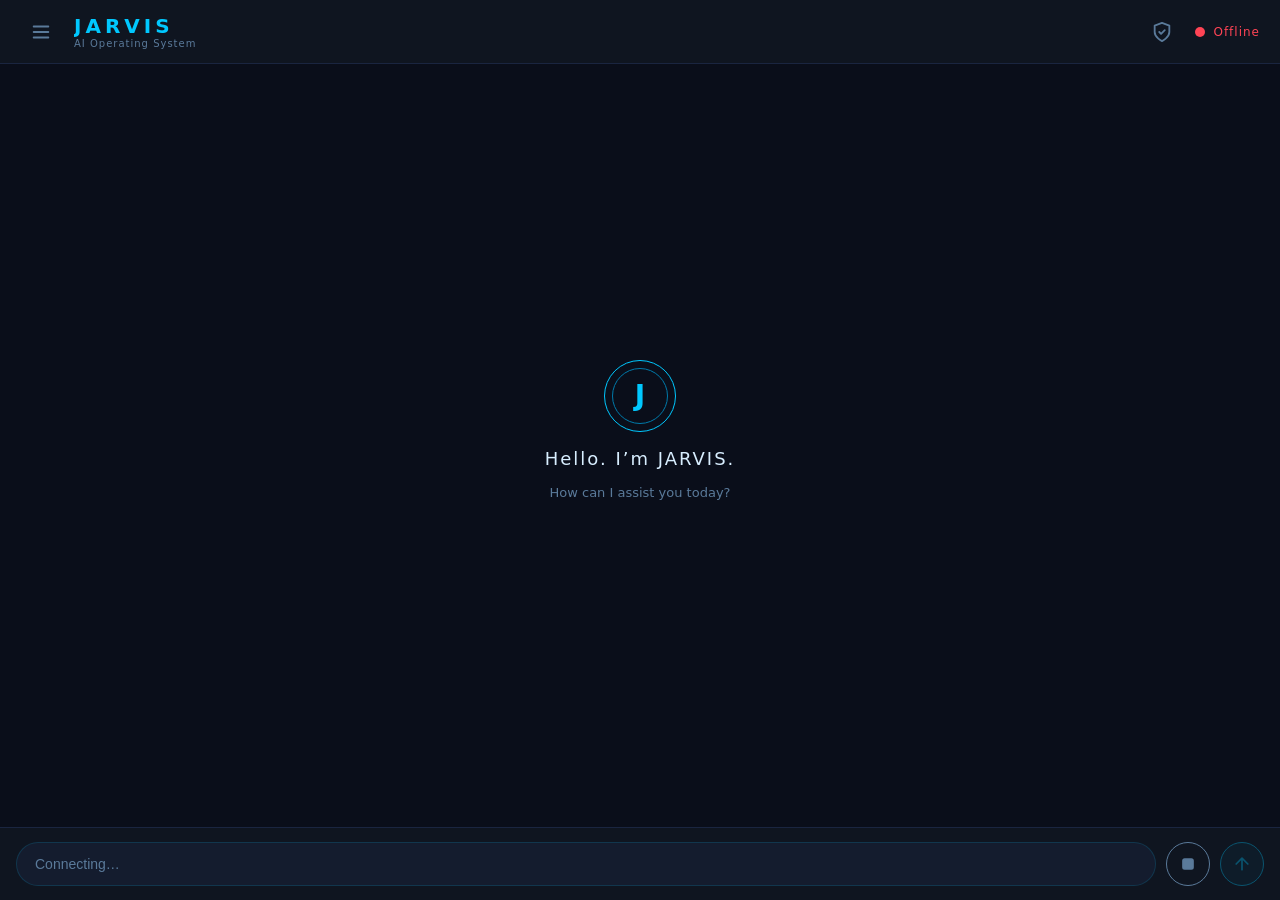
<file: src/index.html>
<!DOCTYPE html>
<html lang="en">
<head>
    <meta charset="UTF-8">
    <meta name="viewport" content="width=device-width, initial-scale=1.0, viewport-fit=cover">
    <meta name="theme-color" content="#0a0e1a">
    <title>JARVIS</title>
    <link rel="stylesheet" href="styles.css">
</head>
<body>
    <!-- One set of line icons, drawn at one size, so no button depends on
         which emoji font the system has. Use: <svg class="icon"><use href="#i-menu"/></svg> -->
    <svg class="icon-sprite" aria-hidden="true">
        <symbol id="i-menu" viewBox="0 0 24 24"><path d="M4 6h16M4 12h16M4 18h16"/></symbol>
        <symbol id="i-activity" viewBox="0 0 24 24"><path d="M22 12h-4l-3 9L9 3l-3 9H2"/></symbol>
        <symbol id="i-shield" viewBox="0 0 24 24"><path d="M12 22s8-4 8-10V5l-8-3-8 3v7c0 6 8 10 8 10z"/><path d="m9 12 2 2 4-4"/></symbol>
        <symbol id="i-settings" viewBox="0 0 24 24"><path d="M12.22 2h-.44a2 2 0 0 0-2 2v.18a2 2 0 0 1-1 1.73l-.43.25a2 2 0 0 1-2 0l-.15-.08a2 2 0 0 0-2.73.73l-.22.38a2 2 0 0 0 .73 2.73l.15.1a2 2 0 0 1 1 1.72v.51a2 2 0 0 1-1 1.74l-.15.09a2 2 0 0 0-.73 2.73l.22.38a2 2 0 0 0 2.73.73l.15-.08a2 2 0 0 1 2 0l.43.25a2 2 0 0 1 1 1.73V20a2 2 0 0 0 2 2h.44a2 2 0 0 0 2-2v-.18a2 2 0 0 1 1-1.73l.43-.25a2 2 0 0 1 2 0l.15.08a2 2 0 0 0 2.73-.73l.22-.39a2 2 0 0 0-.73-2.73l-.15-.08a2 2 0 0 1-1-1.74v-.5a2 2 0 0 1 1-1.74l.15-.09a2 2 0 0 0 .73-2.73l-.22-.38a2 2 0 0 0-2.73-.73l-.15.08a2 2 0 0 1-2 0l-.43-.25a2 2 0 0 1-1-1.73V4a2 2 0 0 0-2-2z"/><circle cx="12" cy="12" r="3"/></symbol>
        <symbol id="i-plus" viewBox="0 0 24 24"><path d="M12 5v14M5 12h14"/></symbol>
        <symbol id="i-x" viewBox="0 0 24 24"><path d="M18 6 6 18M6 6l12 12"/></symbol>
        <symbol id="i-pencil" viewBox="0 0 24 24"><path d="M17 3a2.85 2.85 0 0 1 4 4L7.5 20.5 2 22l1.5-5.5z"/></symbol>
        <symbol id="i-trash" viewBox="0 0 24 24"><path d="M3 6h18M19 6v14a2 2 0 0 1-2 2H7a2 2 0 0 1-2-2V6M8 6V4a2 2 0 0 1 2-2h4a2 2 0 0 1 2 2v2M10 11v6M14 11v6"/></symbol>
        <symbol id="i-arrow-up" viewBox="0 0 24 24"><path d="m5 12 7-7 7 7M12 19V5"/></symbol>
        <symbol id="i-mic" viewBox="0 0 24 24"><path d="M12 2a3 3 0 0 0-3 3v7a3 3 0 0 0 6 0V5a3 3 0 0 0-3-3z"/><path d="M19 10v2a7 7 0 0 1-14 0v-2M12 19v3"/></symbol>
        <symbol id="i-stop" viewBox="0 0 24 24"><rect x="6" y="6" width="12" height="12" rx="2" fill="currentColor"/></symbol>
        <symbol id="i-paperclip" viewBox="0 0 24 24"><path d="m21.44 11.05-9.19 9.19a6 6 0 0 1-8.49-8.49l8.57-8.57A4 4 0 1 1 18 8.84l-8.59 8.57a2 2 0 0 1-2.83-2.83l8.49-8.48"/></symbol>
        <symbol id="i-file" viewBox="0 0 24 24"><path d="M14 2H6a2 2 0 0 0-2 2v16a2 2 0 0 0 2 2h12a2 2 0 0 0 2-2V8z"/><path d="M14 2v6h6M16 13H8M16 17H8M10 9H8"/></symbol>
        <symbol id="i-image" viewBox="0 0 24 24"><rect x="3" y="3" width="18" height="18" rx="2"/><circle cx="9" cy="9" r="2"/><path d="m21 15-3.09-3.09a2 2 0 0 0-2.82 0L6 21"/></symbol>
    </svg>
    <header id="header">
        <button class="icon-btn" id="sessions-btn" title="Sessions" aria-label="Sessions"><svg class="icon"><use href="#i-menu"/></svg></button>
        <div class="header-info">
            <div class="header-title">JARVIS</div>
            <div class="header-subtitle" id="who">AI Operating System</div>
        </div>
        <button class="icon-btn" id="work-btn" title="What JARVIS is doing" aria-label="What JARVIS is doing"><svg class="icon"><use href="#i-activity"/></svg></button>
        <button class="icon-btn" id="permissions-btn" title="Permission Requests" aria-label="Permission requests">
            <svg class="icon"><use href="#i-shield"/></svg>
            <span id="permission-indicator"></span>
            <span id="permission-count"></span>
        </button>
        <button class="icon-btn manage-only" id="settings-btn" title="Settings" aria-label="Settings"><svg class="icon"><use href="#i-settings"/></svg></button>
        <div id="status-indicator">
            <div id="status-dot"></div>
            <span id="status-label">Offline</span>
        </div>
    </header>

    <div id="session-backdrop"></div>
    <aside id="session-sidebar">
        <div id="session-sidebar-header">
            <span>Sessions</span>
            <button class="icon-btn" id="new-session-btn" title="New chat" aria-label="New chat"><svg class="icon"><use href="#i-plus"/></svg></button>
            <button class="panel-close" id="session-close" title="Close" aria-label="Close"><svg class="icon"><use href="#i-x"/></svg></button>
        </div>
        <div id="session-list"></div>
    </aside>

    <div id="permission-backdrop"></div>
    <aside id="permission-panel">
        <div id="permission-panel-header">
            <span id="permission-panel-title">Permission Requests</span>
            <button class="manage-only" id="approve-all-btn" title="Approve all" disabled>Approve All</button>
            <button class="panel-close" id="permission-close" title="Close" aria-label="Close"><svg class="icon"><use href="#i-x"/></svg></button>
        </div>
        <div id="permission-list"></div>
    </aside>

    <div id="work-backdrop"></div>
    <aside id="work-panel">
        <div id="work-panel-header">
            <span>What JARVIS is doing</span>
            <button id="status-btn" title="Check JARVIS's health">Status</button>
            <button id="stop-all-btn" title="Stop, and end the running tasks too">Stop all</button>
            <button class="panel-close" id="work-close" title="Close" aria-label="Close"><svg class="icon"><use href="#i-x"/></svg></button>
        </div>
        <div id="work-list"></div>
        <div id="status-list"></div>
    </aside>

    <div id="settings-backdrop"></div>
    <div id="settings-modal">
        <div id="settings-modal-header">
            <span>Settings</span>
            <button class="icon-btn" id="settings-close-btn" title="Close" aria-label="Close"><svg class="icon"><use href="#i-x"/></svg></button>
        </div>
        <div id="settings-tabs">
            <button class="settings-tab active" id="settings-tab-general-btn" data-tab="general">General</button>
            <button class="settings-tab" id="settings-tab-providers-btn" data-tab="providers">Providers</button>
            <button class="settings-tab desktop-only" id="settings-tab-widgets-btn" data-tab="widgets">Widgets</button>
        </div>
        <div id="settings-error" class="settings-error" role="alert"></div>

        <div id="settings-tab-general" class="settings-tab-panel">
            <div class="settings-section">
                <div class="settings-row settings-row-spread">
                    <label class="settings-label">Voice activation</label>
                    <button id="settings-voice-toggle" class="settings-toggle-btn">Enabled</button>
                </div>
                <div class="settings-hint">Enable or disable wake-word listening entirely.</div>
            </div>

            <!-- JARVIS's own settings, drawn from its list (get_settings) -->
            <div id="settings-catalog"></div>

            <div class="settings-section desktop-only">
                <label class="settings-label">Connection</label>
                <div id="settings-socket-path" class="settings-value settings-value-mono"></div>
            </div>

            <div class="settings-section desktop-only">
                <label class="settings-label">Daemon</label>
                <div class="settings-row settings-row-spread">
                    <label class="settings-checkbox-label" for="settings-quit-on-shutdown">
                        Quit this app when JARVIS shuts down
                    </label>
                    <input type="checkbox" id="settings-quit-on-shutdown">
                </div>
                <button id="settings-shutdown-btn" class="settings-danger-btn">Shut Down JARVIS&hellip;</button>
            </div>
        </div>

        <div id="settings-tab-providers" class="settings-tab-panel">
            <div id="provider-list"></div>
            <button id="settings-add-provider-btn">Add Provider</button>
            <div class="settings-hint">JARVIS tries providers from the top and moves to the next when one fails. A change applies from its next request.</div>

            <div id="provider-form" class="hidden">
                <label class="settings-label" for="provider-form-type">Type</label>
                <select id="provider-form-type">
                    <option value="">Choose a type&hellip;</option>
                    <option value="api">API (cloud, or a local server)</option>
                    <option value="llamacpp">Local model (llama.cpp)</option>
                    <option value="ollama-cloud">Ollama Cloud</option>
                    <option value="lmstudio">LM Studio</option>
                </select>

                <label class="settings-label" for="provider-form-model">Model</label>
                <input id="provider-form-model" placeholder="e.g. nvidia/nemotron-3.5-lightning-30b-a3b">

                <label class="settings-label" for="provider-form-name">Name (optional)</label>
                <input id="provider-form-name" placeholder="auto-generated if blank">

                <label class="settings-label" for="provider-form-url">URL</label>
                <input id="provider-form-url" placeholder="Choose a type first">

                <label class="settings-label" for="provider-form-temperature">Temperature (0.0&ndash;2.0)</label>
                <input id="provider-form-temperature" placeholder="0.7">

                <label class="settings-label" for="provider-form-key">API Key</label>
                <input id="provider-form-key" type="password" autocomplete="off" placeholder="Not needed for a local model">

                <div class="settings-row settings-row-spread">
                    <label class="settings-checkbox-label" for="provider-form-vision">Vision (can look at images)</label>
                    <input type="checkbox" id="provider-form-vision">
                </div>

                <div id="provider-form-error" class="settings-error"></div>

                <div class="settings-row">
                    <button id="provider-form-cancel-btn">Cancel</button>
                    <button id="provider-form-save-btn" class="settings-primary-btn">Save</button>
                </div>
            </div>
        </div>

        <div id="settings-tab-widgets" class="settings-tab-panel">
            <div id="widget-list"></div>
            <div class="settings-hint">Widgets are small always-on-top windows independent of this one. Bundled widgets ship with JARVIS; installed ones live under the app's data directory.</div>
        </div>
    </div>

    <div id="shutdown-backdrop"></div>
    <div id="shutdown-modal">
        <div id="shutdown-modal-header">
            <span>Shut Down JARVIS?</span>
        </div>
        <div id="shutdown-modal-body">
            <p>This shuts down the JARVIS daemon for every connected client, not just this app.</p>
            <label class="settings-label">Currently connected</label>
            <div id="shutdown-client-list">Loading&hellip;</div>
        </div>
        <div class="settings-row">
            <button id="shutdown-cancel-btn">Cancel</button>
            <button id="shutdown-confirm-btn" class="settings-danger-btn">Shut Down</button>
        </div>
    </div>

    <!-- A permission request as it arrives; it also stays in the panel. -->
    <div id="approval-backdrop"></div>
    <div id="approval-modal" role="dialog" aria-modal="true" aria-labelledby="approval-title">
        <div id="approval-header">
            <span id="approval-title">JARVIS asks to run</span>
            <span id="approval-count"></span>
        </div>
        <div id="approval-goal"></div>
        <div id="approval-body"></div>
        <div class="settings-row" id="approval-later-row">
            <button type="button" id="approval-later-btn" title="Keep it in Permission Requests">Later</button>
        </div>
    </div>

    <!-- The sudo password, when JARVIS asks for it (Project-JARVIS#310). -->
    <div id="password-backdrop"></div>
    <div id="password-modal" role="dialog" aria-modal="true" aria-labelledby="password-modal-title">
        <div id="password-modal-header">
            <span id="password-modal-title">Administrator password</span>
        </div>
        <form id="password-form" autocomplete="off">
            <p class="password-why">A command JARVIS is about to run needs root on the computer it runs on. sudo asks for the password of the account JARVIS runs as; it goes to that sudo only.</p>
            <label class="settings-label" for="password-command">Command</label>
            <pre id="password-command"></pre>
            <div id="password-attempt" class="settings-error"></div>
            <label id="password-prompt" class="settings-label" for="password-input">Password</label>
            <input id="password-input" type="password" autocomplete="off" autocapitalize="off" spellcheck="false" placeholder="Password">
            <div id="password-error" class="settings-error" role="alert"></div>
            <div class="settings-row">
                <button type="button" id="password-cancel-btn">Cancel</button>
                <button type="submit" id="password-submit-btn" class="settings-primary-btn">Run as root</button>
            </div>
        </form>
    </div>

    <div id="chat-view">
        <div id="empty-state">
            <div class="empty-logo">
                <div class="empty-logo-inner">J</div>
            </div>
            <div class="empty-title">Hello. I&rsquo;m JARVIS.</div>
            <div class="empty-subtitle">How can I assist you today?</div>
        </div>
        <div id="messages"></div>
    </div>

    <div id="notice" class="hidden" title="Click to dismiss"></div>

    <div id="activity" class="hidden"></div>

    <div id="divider"></div>

    <!-- Files waiting to go with the next message. -->
    <div id="attachments" class="hidden"></div>

    <div id="input-bar">
        <div id="command-popup" class="hidden" role="listbox" aria-label="Commands"></div>
        <button class="icon-btn" id="attach-btn" title="Attach images or PDFs" aria-label="Attach images or PDFs"><svg class="icon"><use href="#i-paperclip"/></svg></button>
        <input type="file" id="attach-input" class="hidden" multiple accept="image/png,image/jpeg,image/webp,image/gif,application/pdf,.pdf">
        <div class="input-wrapper">
            <input
                type="text"
                id="message-input"
                placeholder="Connecting&hellip;"
                autocomplete="off"
                enterkeyhint="send"
                role="combobox"
                aria-autocomplete="list"
                aria-expanded="false"
                aria-controls="command-popup"
                disabled
            >
        </div>
        <button class="icon-btn manage-only" id="mic-btn" title="Toggle voice input" aria-label="Voice input"><svg class="icon"><use href="#i-mic"/></svg></button>
        <button class="icon-btn" id="stop-btn" title="Stop JARVIS (its running tasks keep running)" aria-label="Stop"><svg class="icon"><use href="#i-stop"/></svg></button>
        <button class="icon-btn" id="send-btn" title="Send message" aria-label="Send" disabled><svg class="icon"><use href="#i-arrow-up"/></svg></button>
    </div>

    <div id="drop-overlay" class="hidden" aria-hidden="true">
        <svg class="icon"><use href="#i-paperclip"/></svg>
        <span>Drop images or PDFs to attach</span>
    </div>

    <script src="markdown.js"></script>
    <script src="transport.js"></script>
    <script src="commands.js"></script>
    <script src="main.js"></script>
</body>
</html>
</file>
<file: src/styles.css>
*, *::before, *::after { box-sizing: border-box; margin: 0; padding: 0; }

:root {
    --bg:           #0a0e1a;
    --surface:      #0f1520;
    --card:         #141c2e;
    --border:       #1a2540;
    --primary:      #00c8ff;
    --primary-dim:  #007aaa;
    --primary-glow: rgba(0, 200, 255, 0.15);
    --text-primary:   #d8eeff;
    --text-secondary: #5a7a9a;
    --user-bubble:    #0d3050;
    --jarvis-bubble:  #111927;
    --listening: #00ff88;
    --msg-radius: 14px;
    --font-mono: 'Hack', 'JetBrains Mono', 'Fira Mono', monospace;
}

html, body {
    height: 100%;
    background: var(--bg);
    color: var(--text-primary);
    font-family: system-ui, sans-serif;
    overflow: hidden;
}

body {
    display: flex;
    flex-direction: column;
}

/* ── Header ── */
#header {
    height: 64px;
    background: var(--surface);
    border-bottom: 1px solid var(--border);
    display: flex;
    align-items: center;
    padding: 0 20px;
    flex-shrink: 0;
    gap: 12px;
}

.header-info { flex: 1; min-width: 0; overflow: hidden; }

.header-title {
    font-size: 20px;
    letter-spacing: 4px;
    font-weight: bold;
    color: var(--primary);
}

.header-subtitle {
    font-size: 10px;
    letter-spacing: 1px;
    color: var(--text-secondary);
    white-space: nowrap;
    overflow: hidden;
    text-overflow: ellipsis;
}

/* ── Status indicator ── */
#status-indicator {
    display: flex;
    align-items: center;
    gap: 8px;
    flex-shrink: 0;
}

#status-dot {
    width: 10px;
    height: 10px;
    border-radius: 50%;
    background: #ff4455;
    flex-shrink: 0;
    position: relative;
    transition: background 0.3s;
}

#status-dot::after {
    content: '';
    position: absolute;
    top: 50%; left: 50%;
    transform: translate(-50%, -50%);
    width: 18px; height: 18px;
    border-radius: 50%;
    border: 1px solid currentColor;
    opacity: 0;
}

#status-dot.pulsing::after {
    animation: pulse-ring 1.2s ease-in-out infinite;
}

#status-dot.pulsing {
    animation: pulse-scale 1s ease-in-out infinite;
}

@keyframes pulse-ring {
    0%, 100% { opacity: 0.7; }
    50%       { opacity: 0.1; }
}

@keyframes pulse-scale {
    0%, 100% { transform: scale(1);   }
    50%       { transform: scale(1.2); }
}

#status-label {
    font-size: 12px;
    letter-spacing: 1px;
    color: #ff4455;
    transition: color 0.3s;
}

/* ── Sessions sidebar ── */
#sessions-btn {
    width: 36px;
    height: 36px;
    border-color: transparent;
    background: none;
    color: var(--text-secondary);
    font-size: 16px;
}

#sessions-btn:hover { color: var(--primary); }

#session-backdrop {
    position: fixed;
    inset: 0;
    background: rgba(0, 0, 0, 0.5);
    opacity: 0;
    pointer-events: none;
    transition: opacity 0.2s ease;
    z-index: 20;
}

#session-backdrop.visible {
    opacity: 1;
    pointer-events: auto;
}

#session-sidebar {
    position: fixed;
    top: 0;
    left: 0;
    bottom: 0;
    width: 280px;
    max-width: 82%;
    background: var(--surface);
    border-right: 1px solid var(--border);
    transform: translateX(-100%);
    transition: transform 0.22s ease;
    z-index: 21;
    display: flex;
    flex-direction: column;
}

#session-sidebar.visible { transform: translateX(0); }

#session-sidebar-header {
    height: 64px;
    flex-shrink: 0;
    display: flex;
    align-items: center;
    justify-content: space-between;
    padding: 0 16px;
    gap: 8px;
    border-bottom: 1px solid var(--border);
    color: var(--text-primary);
    font-size: 14px;
    letter-spacing: 1px;
}

#session-sidebar-header > span { flex: 1; }

#new-session-btn {
    width: 32px;
    height: 32px;
    border-color: var(--primary-dim);
    background: rgba(0, 200, 255, 0.10);
    color: var(--primary);
    font-size: 18px;
}

#session-list {
    flex: 1;
    overflow-y: auto;
    padding: 8px;
}

.session-item {
    display: flex;
    align-items: center;
    gap: 8px;
    padding: 10px;
    border-radius: 10px;
    cursor: pointer;
    margin-bottom: 4px;
    border: 1px solid transparent;
}

.session-item:hover { background: var(--card); }

.session-item.active {
    background: var(--card);
    border-color: rgba(0, 200, 255, 0.25);
}

.session-item-main { flex: 1; min-width: 0; }

.session-item-title {
    font-size: 13px;
    color: var(--text-primary);
    white-space: nowrap;
    overflow: hidden;
    text-overflow: ellipsis;
}

.session-item-title-input {
    width: 100%;
    background: var(--bg);
    border: 1px solid var(--primary-dim);
    border-radius: 6px;
    color: var(--text-primary);
    font-size: 13px;
    padding: 2px 6px;
    font-family: inherit;
}

.session-item-meta {
    font-size: 10px;
    color: var(--text-secondary);
    margin-top: 2px;
}

.session-item-actions {
    display: flex;
    gap: 4px;
    flex-shrink: 0;
}

.session-item-action {
    width: 24px;
    height: 24px;
    border: none;
    background: none;
    color: var(--text-secondary);
    font-size: 13px;
    cursor: pointer;
    border-radius: 6px;
    display: flex;
    align-items: center;
    justify-content: center;
}

.session-item-action:hover {
    background: rgba(0, 200, 255, 0.12);
    color: var(--primary);
}

.session-empty {
    color: var(--text-secondary);
    font-size: 12px;
    padding: 16px 10px;
    text-align: center;
}

/* ── Permission requests ── */
#permissions-btn {
    position: relative;
    width: 36px;
    height: 36px;
    border-color: transparent;
    background: none;
    color: var(--text-secondary);
    font-size: 16px;
}

#permissions-btn:hover { color: var(--primary); }

#permission-indicator {
    position: absolute;
    top: 4px;
    right: 4px;
    width: 8px;
    height: 8px;
    border-radius: 50%;
    background: var(--primary);
    box-shadow: 0 0 6px var(--primary);
    opacity: 0;
    pointer-events: none;
    transition: opacity 1.6s ease;
}

#permission-indicator.flash {
    opacity: 1;
    transition: opacity 0.2s ease;
}

#permission-backdrop {
    position: fixed;
    inset: 0;
    background: rgba(0, 0, 0, 0.5);
    opacity: 0;
    pointer-events: none;
    transition: opacity 0.2s ease;
    z-index: 20;
}

#permission-backdrop.visible {
    opacity: 1;
    pointer-events: auto;
}

#permission-panel {
    position: fixed;
    top: 0;
    right: 0;
    bottom: 0;
    width: 320px;
    max-width: 86%;
    background: var(--surface);
    border-left: 1px solid var(--border);
    transform: translateX(100%);
    transition: transform 0.22s ease;
    z-index: 21;
    display: flex;
    flex-direction: column;
}

#permission-panel.visible { transform: translateX(0); }

#permission-panel-header {
    min-height: 64px;
    flex-shrink: 0;
    display: flex;
    align-items: center;
    justify-content: space-between;
    gap: 10px;
    padding: 0 16px;
    border-bottom: 1px solid var(--border);
    color: var(--text-primary);
    font-size: 13px;
    letter-spacing: 0.5px;
}

#approve-all-btn {
    border: 1px solid var(--primary-dim);
    border-radius: 8px;
    background: rgba(0, 200, 255, 0.10);
    color: var(--primary);
    font-size: 11px;
    letter-spacing: 0.5px;
    padding: 6px 10px;
    cursor: pointer;
    flex-shrink: 0;
}

#approve-all-btn:hover:not(:disabled) { background: rgba(0, 200, 255, 0.20); }
#approve-all-btn:disabled { opacity: 0.35; cursor: default; }

#permission-list {
    flex: 1;
    overflow-y: auto;
    padding: 8px;
}

.permission-empty {
    color: var(--text-secondary);
    font-size: 12px;
    padding: 16px 10px;
    text-align: center;
}

.permission-item {
    padding: 10px;
    border-radius: 10px;
    margin-bottom: 6px;
    background: var(--card);
    border: 1px solid var(--border);
}

.permission-item-tools {
    font-size: 13px;
    color: var(--text-primary);
    font-family: var(--font-mono);
    word-break: break-word;
}

.permission-item-tasks {
    display: flex;
    flex-direction: column;
    gap: 4px;
}

.permission-task {
    display: flex;
    align-items: flex-start;
    gap: 6px;
    cursor: pointer;
}

.permission-task input {
    margin: 2px 0 0 0;
    accent-color: var(--primary);
    flex-shrink: 0;
}

.permission-task-text {
    font-size: 13px;
    color: var(--text-primary);
    font-family: var(--font-mono);
    word-break: break-word;
}

.permission-action:disabled {
    opacity: 0.4;
    cursor: not-allowed;
}

.permission-item-meta {
    font-size: 10px;
    color: var(--text-secondary);
    margin-top: 4px;
}

.permission-item-actions {
    display: flex;
    gap: 8px;
    margin-top: 8px;
}

.permission-action {
    flex: 1;
    border-radius: 8px;
    border: 1px solid;
    background: none;
    font-size: 11px;
    letter-spacing: 0.5px;
    padding: 6px 0;
    cursor: pointer;
}

.permission-action.approve {
    border-color: var(--primary-dim);
    color: var(--primary);
}

.permission-action.approve:hover { background: rgba(0, 200, 255, 0.12); }

.permission-action.deny {
    border-color: #7a2530;
    color: #ff4455;
}

.permission-action.deny:hover { background: rgba(255, 68, 85, 0.12); }

/* ── Settings ── */
#settings-btn {
    width: 36px;
    height: 36px;
    border-color: transparent;
    background: none;
    color: var(--text-secondary);
    font-size: 16px;
}

#settings-btn:hover { color: var(--primary); }

#settings-backdrop {
    position: fixed;
    inset: 0;
    background: rgba(0, 0, 0, 0.5);
    opacity: 0;
    pointer-events: none;
    transition: opacity 0.2s ease;
    z-index: 30;
}

#settings-backdrop.visible {
    opacity: 1;
    pointer-events: auto;
}

#settings-modal {
    position: fixed;
    top: 50%;
    left: 50%;
    transform: translate(-50%, -50%) scale(0.96);
    width: 420px;
    max-width: 90vw;
    max-height: 84vh;
    background: var(--surface);
    border: 1px solid var(--border);
    border-radius: 14px;
    opacity: 0;
    pointer-events: none;
    transition: opacity 0.18s ease, transform 0.18s ease;
    z-index: 31;
    display: flex;
    flex-direction: column;
    overflow: hidden;
}

#settings-modal.visible {
    opacity: 1;
    pointer-events: auto;
    transform: translate(-50%, -50%) scale(1);
}

#settings-modal-header {
    height: 56px;
    flex-shrink: 0;
    display: flex;
    align-items: center;
    justify-content: space-between;
    padding: 0 18px;
    border-bottom: 1px solid var(--border);
    color: var(--text-primary);
    font-size: 14px;
    letter-spacing: 0.5px;
}

#settings-modal-header .icon-btn {
    width: 30px;
    height: 30px;
    border-color: transparent;
    background: none;
    color: var(--text-secondary);
    font-size: 18px;
}

#settings-modal-header .icon-btn:hover { color: var(--primary); }

#settings-tabs {
    display: flex;
    flex-shrink: 0;
    border-bottom: 1px solid var(--border);
}

.settings-tab {
    flex: 1;
    padding: 10px 0;
    background: none;
    border: none;
    border-bottom: 2px solid transparent;
    color: var(--text-secondary);
    font-size: 12px;
    letter-spacing: 0.5px;
    cursor: pointer;
}

.settings-tab:hover { color: var(--text-primary); }

.settings-tab.active {
    color: var(--primary);
    border-bottom-color: var(--primary);
}

.settings-tab-panel {
    display: none;
    flex-direction: column;
    gap: 16px;
    padding: 18px;
    overflow-y: auto;
}

.settings-tab-panel.active { display: flex; }

.settings-section { display: flex; flex-direction: column; gap: 6px; }

.settings-label {
    font-size: 12px;
    color: var(--text-secondary);
    letter-spacing: 0.3px;
}

.settings-hint {
    font-size: 11px;
    color: var(--text-secondary);
    font-style: italic;
}

.settings-value {
    font-size: 12px;
    color: var(--text-primary);
    padding: 8px 10px;
    background: var(--card);
    border: 1px solid var(--border);
    border-radius: 8px;
    word-break: break-all;
}

.settings-value-mono { font-family: var(--font-mono); }

/* JARVIS's settings, one group per section of its list. */
#settings-catalog,
.settings-group { display: flex; flex-direction: column; gap: 16px; }

.settings-group-title {
    font-size: 11px;
    letter-spacing: 1.5px;
    text-transform: uppercase;
    color: var(--primary);
}

details.settings-group > summary {
    cursor: pointer;
    list-style: none;
}
details.settings-group > summary::-webkit-details-marker { display: none; }
details.settings-group > summary::before { content: '▸ '; color: var(--primary-dim); }
details.settings-group[open] > summary::before { content: '▾ '; }

#settings-modal input[type="number"] { appearance: textfield; -moz-appearance: textfield; }
#settings-modal input[type="number"]::-webkit-inner-spin-button,
#settings-modal input[type="number"]::-webkit-outer-spin-button {
    -webkit-appearance: none;
    margin: 0;
}

.settings-row { display: flex; gap: 8px; }
.settings-row-spread { justify-content: space-between; align-items: center; }

#settings-modal select,
#settings-modal input,
#provider-form select,
#provider-form input {
    background: var(--card);
    border: 1px solid var(--border);
    border-radius: 8px;
    color: var(--text-primary);
    font-size: 13px;
    padding: 8px 10px;
    font-family: inherit;
    width: 100%;
}

#settings-modal select:focus,
#settings-modal input:focus,
#provider-form select:focus,
#provider-form input:focus {
    outline: none;
    border-color: var(--primary-dim);
}

#settings-modal button:not(.icon-btn):not(.settings-tab) {
    flex: 1;
    padding: 8px 0;
    border-radius: 8px;
    border: 1px solid var(--primary-dim);
    background: rgba(0, 200, 255, 0.10);
    color: var(--primary);
    font-size: 12px;
    letter-spacing: 0.3px;
    cursor: pointer;
}

#settings-modal button:not(.icon-btn):not(.settings-tab):hover {
    background: rgba(0, 200, 255, 0.20);
}

.settings-primary-btn {
    border-color: var(--primary) !important;
    background: rgba(0, 200, 255, 0.18) !important;
}

.settings-danger-btn {
    border-color: #7a2530 !important;
    background: rgba(255, 68, 85, 0.10) !important;
    color: #ff4455 !important;
}

.settings-danger-btn:hover { background: rgba(255, 68, 85, 0.20) !important; }

.settings-checkbox-label {
    font-size: 12px;
    color: var(--text-primary);
    cursor: pointer;
}

#settings-modal input[type="checkbox"] {
    width: auto;
    flex-shrink: 0;
    accent-color: var(--primary);
    cursor: pointer;
}

#settings-voice-toggle {
    flex: none !important;
    padding: 6px 14px !important;
}

#settings-voice-toggle.disabled {
    border-color: #7a2530 !important;
    color: #ff4455 !important;
    background: rgba(255, 68, 85, 0.10) !important;
}

.settings-error {
    color: #ff4455;
    font-size: 11px;
    display: none;
}

.settings-error.visible { display: block; }

/* Above the panels, which scroll: a refusal at the bottom of one was out of
   sight when the control that caused it was at the top. */
#settings-error { padding: 10px 18px 0; font-size: 12px; flex-shrink: 0; }

#provider-list { display: flex; flex-direction: column; gap: 6px; }

.provider-item {
    display: flex;
    align-items: center;
    gap: 8px;
    padding: 8px 10px;
    background: var(--card);
    border: 1px solid var(--border);
    border-radius: 8px;
}

.provider-item-main { flex: 1; min-width: 0; }

.provider-item-name {
    font-size: 12px;
    color: var(--text-primary);
    white-space: nowrap;
    overflow: hidden;
    text-overflow: ellipsis;
}

.provider-item-meta {
    font-size: 10px;
    color: var(--text-secondary);
    font-family: var(--font-mono);
}

.provider-item-actions { display: flex; gap: 4px; flex-shrink: 0; }

.provider-item-action {
    width: 22px;
    height: 22px;
    border: none;
    background: none;
    color: var(--text-secondary);
    font-size: 12px;
    cursor: pointer;
    border-radius: 6px;
    display: flex;
    align-items: center;
    justify-content: center;
}

.provider-item-action:hover {
    background: rgba(0, 200, 255, 0.12);
    color: var(--primary);
}

.provider-empty {
    color: var(--text-secondary);
    font-size: 12px;
    padding: 8px 0;
    text-align: center;
}

#provider-form {
    display: flex;
    flex-direction: column;
    gap: 8px;
    margin-top: 4px;
    padding-top: 12px;
    border-top: 1px solid var(--border);
}

#widget-list { display: flex; flex-direction: column; gap: 10px; }

.widget-item {
    display: flex;
    flex-direction: column;
    gap: 6px;
    padding: 10px;
    background: var(--card);
    border: 1px solid var(--border);
    border-radius: 8px;
}

.widget-item-header {
    display: flex;
    align-items: center;
    gap: 8px;
}

.widget-item-name {
    flex: 1;
    min-width: 0;
    font-size: 12px;
    color: var(--text-primary);
    white-space: nowrap;
    overflow: hidden;
    text-overflow: ellipsis;
}

.widget-item-desc {
    font-size: 11px;
    color: var(--text-secondary);
}

.widget-item-meta {
    font-size: 10px;
    color: var(--text-secondary);
    font-family: var(--font-mono);
}

.trust-badge {
    flex-shrink: 0;
    font-size: 9px;
    letter-spacing: 0.3px;
    text-transform: uppercase;
    padding: 2px 6px;
    border-radius: 999px;
    border: 1px solid var(--border);
    color: var(--text-secondary);
}

.trust-badge.trust-verified {
    border-color: var(--primary-dim);
    color: var(--primary);
}

.trust-badge.trust-community {
    border-color: #7a6a1a;
    color: #f0a500;
}

.widget-toggle-btn {
    flex: none !important;
    padding: 6px 14px !important;
}

.widget-toggle-btn.disabled {
    border-color: #7a2530 !important;
    color: #ff4455 !important;
    background: rgba(255, 68, 85, 0.10) !important;
}

.hidden { display: none !important; }

/* ── Shutdown confirmation ── */
#shutdown-backdrop {
    position: fixed;
    inset: 0;
    background: rgba(0, 0, 0, 0.55);
    opacity: 0;
    pointer-events: none;
    transition: opacity 0.18s ease;
    z-index: 40;
}

#shutdown-backdrop.visible {
    opacity: 1;
    pointer-events: auto;
}

#shutdown-modal {
    position: fixed;
    top: 50%;
    left: 50%;
    transform: translate(-50%, -50%) scale(0.96);
    width: 360px;
    max-width: 88vw;
    background: var(--surface);
    border: 1px solid #7a2530;
    border-radius: 14px;
    opacity: 0;
    pointer-events: none;
    transition: opacity 0.18s ease, transform 0.18s ease;
    z-index: 41;
    display: flex;
    flex-direction: column;
    padding: 0;
}

#shutdown-modal.visible {
    opacity: 1;
    pointer-events: auto;
    transform: translate(-50%, -50%) scale(1);
}

#shutdown-modal-header {
    height: 52px;
    display: flex;
    align-items: center;
    padding: 0 18px;
    border-bottom: 1px solid var(--border);
    color: #ff4455;
    font-size: 14px;
    letter-spacing: 0.5px;
}

#shutdown-modal-body {
    padding: 16px 18px;
    display: flex;
    flex-direction: column;
    gap: 10px;
}

#shutdown-modal-body p {
    font-size: 12px;
    color: var(--text-secondary);
    line-height: 1.4;
}

#shutdown-client-list {
    display: flex;
    flex-direction: column;
    gap: 4px;
    font-size: 12px;
    color: var(--text-primary);
}

.shutdown-client-item {
    padding: 6px 10px;
    background: var(--card);
    border: 1px solid var(--border);
    border-radius: 6px;
    font-family: var(--font-mono);
}

#shutdown-modal .settings-row {
    padding: 0 18px 16px;
}

#shutdown-modal button:not(.icon-btn) {
    flex: 1;
    padding: 8px 0;
    border-radius: 8px;
    border: 1px solid var(--primary-dim);
    background: rgba(0, 200, 255, 0.10);
    color: var(--primary);
    font-size: 12px;
    letter-spacing: 0.3px;
    cursor: pointer;
}

#shutdown-modal button:not(.icon-btn):hover { background: rgba(0, 200, 255, 0.20); }

/* ── A permission request as it arrives ── */
#approval-backdrop {
    position: fixed;
    inset: 0;
    background: rgba(0, 0, 0, 0.5);
    opacity: 0;
    pointer-events: none;
    transition: opacity 0.18s ease;
    z-index: 45;
}

#approval-backdrop.visible { opacity: 1; pointer-events: auto; }

#approval-modal {
    position: fixed;
    top: 50%;
    left: 50%;
    transform: translate(-50%, -50%) scale(0.96);
    width: 440px;
    max-width: calc(100vw - 32px);
    max-height: calc(100dvh - 32px);
    overflow-y: auto;
    background: var(--surface);
    border: 1px solid #b58a1a;
    border-radius: 14px;
    opacity: 0;
    pointer-events: none;
    transition: opacity 0.18s ease, transform 0.18s ease;
    z-index: 46;
}

#approval-modal.visible {
    opacity: 1;
    pointer-events: auto;
    transform: translate(-50%, -50%) scale(1);
}

#approval-header {
    height: 52px;
    display: flex;
    align-items: center;
    justify-content: space-between;
    padding: 0 18px;
    border-bottom: 1px solid var(--border);
    color: #ffb84d;
    font-size: 14px;
    letter-spacing: 0.5px;
}

#approval-count { color: var(--text-secondary); font-size: 12px; }

#approval-goal {
    padding: 12px 18px 0;
    font-size: 12px;
    color: var(--text-secondary);
    line-height: 1.4;
}

#approval-goal:empty { display: none; }

#approval-body { padding: 12px 18px 4px; }

#approval-body .permission-item { margin: 0; border: none; padding: 0; background: none; }

#approval-later-row { padding: 0 18px 16px; }

#approval-later-row button {
    flex: 1;
    padding: 8px 0;
    border-radius: 8px;
    border: 1px solid var(--border);
    background: transparent;
    color: var(--text-secondary);
    font-size: 13px;
    cursor: pointer;
}

/* ── sudo password (Project-JARVIS#310) ── */
#password-backdrop {
    position: fixed;
    inset: 0;
    background: rgba(0, 0, 0, 0.55);
    opacity: 0;
    pointer-events: none;
    transition: opacity 0.18s ease;
    z-index: 50;
}

#password-backdrop.visible { opacity: 1; pointer-events: auto; }

#password-modal {
    position: fixed;
    top: 50%;
    left: 50%;
    transform: translate(-50%, -50%) scale(0.96);
    width: 420px;
    max-width: calc(100vw - 32px);
    max-height: calc(100dvh - 32px);
    overflow-y: auto;
    background: var(--surface);
    border: 1px solid var(--primary-dim);
    border-radius: 14px;
    opacity: 0;
    pointer-events: none;
    transition: opacity 0.18s ease, transform 0.18s ease;
    z-index: 51;
}

#password-modal.visible {
    opacity: 1;
    pointer-events: auto;
    transform: translate(-50%, -50%) scale(1);
}

#password-modal-header {
    height: 52px;
    display: flex;
    align-items: center;
    padding: 0 18px;
    border-bottom: 1px solid var(--border);
    color: var(--primary);
    font-size: 14px;
    letter-spacing: 0.5px;
}

#password-form {
    padding: 16px 18px;
    display: flex;
    flex-direction: column;
    gap: 10px;
}

.password-why {
    font-size: 12px;
    color: var(--text-secondary);
    line-height: 1.4;
}

#password-command {
    margin: 0;
    max-height: 160px;
    overflow: auto;
    white-space: pre-wrap;
    word-break: break-all;
    padding: 8px 10px;
    background: var(--card);
    border: 1px solid var(--border);
    border-radius: 6px;
    font-family: var(--font-mono);
    font-size: 12px;
    color: var(--text-primary);
}

#password-input {
    padding: 9px 10px;
    border-radius: 8px;
    border: 1px solid var(--border);
    background: var(--card);
    color: var(--text-primary);
    font-size: 14px;
}

#password-input:focus { outline: none; border-color: var(--primary-dim); }

#password-form .settings-row { gap: 8px; }

#password-form button {
    flex: 1;
    padding: 9px 0;
    border-radius: 8px;
    border: 1px solid var(--primary-dim);
    background: rgba(0, 200, 255, 0.10);
    color: var(--primary);
    font-size: 13px;
    cursor: pointer;
}

#password-form button:disabled { opacity: 0.5; cursor: default; }

/* ── System messages (e.g. daemon shutdown notice) ── */
.system-message {
    text-align: center;
    padding: 8px 16px;
    font-size: 11px;
    color: var(--text-secondary);
    font-style: italic;
}

/* ── Chat view ── */
#chat-view {
    flex: 1;
    overflow-y: auto;
    min-height: 0;
    display: flex;
    flex-direction: column;
}

#chat-view::-webkit-scrollbar         { width: 4px; }
#chat-view::-webkit-scrollbar-track   { background: transparent; }
#chat-view::-webkit-scrollbar-thumb   { background: var(--primary-dim); border-radius: 2px; opacity: 0.5; }

/* ── Empty state ── */
#empty-state {
    flex: 1;
    display: flex;
    flex-direction: column;
    align-items: center;
    justify-content: center;
    gap: 16px;
    padding: 20px;
}

.empty-logo {
    width: 72px; height: 72px;
    border-radius: 50%;
    border: 1.5px solid var(--primary);
    display: flex;
    align-items: center;
    justify-content: center;
    animation: logo-pulse 3s ease-in-out infinite;
}

.empty-logo-inner {
    width: 56px; height: 56px;
    border-radius: 50%;
    border: 1px solid var(--primary-dim);
    display: flex;
    align-items: center;
    justify-content: center;
    font-size: 28px;
    font-weight: bold;
    color: var(--primary);
}

@keyframes logo-pulse {
    0%, 100% { opacity: 1;   }
    50%       { opacity: 0.4; }
}

.empty-title {
    font-size: 18px;
    letter-spacing: 2px;
    color: var(--text-primary);
}

.empty-subtitle {
    font-size: 13px;
    color: var(--text-secondary);
}

/* ── Messages ── */
#messages {
    display: flex;
    flex-direction: column;
    gap: 4px;
    padding: 16px 0;
}

.message {
    display: flex;
    align-items: flex-end;
    padding: 0 16px;
    opacity: 0;
    transform: translateY(4px);
    transition: opacity 0.2s ease, transform 0.2s ease;
}

.message.visible {
    opacity: 1;
    transform: none;
}

.message.user-message  { justify-content: flex-end; }
.message.jarvis-message { justify-content: flex-start; gap: 8px; }

.avatar {
    width: 28px; height: 28px;
    border-radius: 50%;
    border: 1px solid var(--primary-dim);
    display: flex;
    align-items: center;
    justify-content: center;
    font-size: 13px;
    font-weight: bold;
    color: var(--primary);
    flex-shrink: 0;
    margin-bottom: 18px;
}

.bubble-col {
    max-width: 78%;
    display: flex;
    flex-direction: column;
    gap: 4px;
}

.bubble-col.align-right { align-items: flex-end; }

.bubble {
    padding: 9px 12px;
    border-radius: var(--msg-radius);
    font-size: 14px;
    line-height: 1.4;
    border: 1px solid;
    word-break: break-word;
    white-space: pre-wrap;
}

.user-bubble {
    background: var(--user-bubble);
    border-color: rgba(0, 200, 255, 0.25);
    color: var(--text-primary);
}

.jarvis-bubble {
    background: var(--jarvis-bubble);
    border-color: rgba(0, 200, 255, 0.10);
    color: var(--text-primary);
    font-family: var(--font-mono);
    position: relative;
    overflow: hidden;
}

.jarvis-bubble::before {
    content: '';
    position: absolute;
    top: 0; left: 0; right: 0;
    height: 1px;
    background: rgba(0, 200, 255, 0.15);
}

.markdown-content { white-space: normal; }

.markdown-content p { margin: 0 0 8px; }
.markdown-content p:last-child { margin-bottom: 0; }

.markdown-content h1,
.markdown-content h2,
.markdown-content h3,
.markdown-content h4,
.markdown-content h5,
.markdown-content h6 {
    color: var(--primary);
    line-height: 1.3;
    margin: 12px 0 6px;
}

.markdown-content h1 { font-size: 1.25em; }
.markdown-content h2 { font-size: 1.15em; }
.markdown-content h3, .markdown-content h4,
.markdown-content h5, .markdown-content h6 { font-size: 1.05em; }

.markdown-content h1:first-child,
.markdown-content h2:first-child,
.markdown-content h3:first-child { margin-top: 0; }

.markdown-content ul,
.markdown-content ol {
    margin: 0 0 8px 20px;
    padding: 0;
}

.markdown-content li { margin: 2px 0; }

.markdown-content a {
    color: var(--primary);
    text-decoration: underline;
    text-decoration-color: var(--primary-dim);
}

.markdown-content a:hover { text-decoration-color: var(--primary); }

.markdown-content code {
    background: rgba(0, 200, 255, 0.10);
    border: 1px solid rgba(0, 200, 255, 0.15);
    border-radius: 4px;
    padding: 1px 5px;
    font-size: 0.9em;
}

.markdown-content pre {
    background: var(--surface);
    border: 1px solid var(--border);
    border-radius: 8px;
    margin: 6px 0;
    padding: 10px 12px;
    overflow-x: auto;
}

.markdown-content pre code {
    background: none;
    border: none;
    padding: 0;
    font-size: 0.85em;
    white-space: pre;
}

.stream-cursor { color: var(--primary); }

.timestamp {
    font-size: 10px;
    color: var(--text-secondary);
}

.timestamp.right { text-align: right; }

/* ── Divider ── */
#divider {
    height: 1px;
    background: var(--border);
    flex-shrink: 0;
}

/* ── Input bar ── */
#input-bar {
    position: relative;
    height: 72px;
    background: var(--surface);
    display: flex;
    align-items: center;
    padding: 12px 16px;
    gap: 10px;
    flex-shrink: 0;
}

.input-wrapper {
    flex: 1;
    /* An input keeps its default width otherwise, and on a phone that pushed
       the send button past the screen's edge. */
    min-width: 0;
    height: 44px;
    border-radius: 22px;
    background: var(--card);
    border: 1px solid rgba(0, 200, 255, 0.15);
    display: flex;
    align-items: center;
    padding: 0 18px;
    transition: border-color 0.15s, border-width 0.15s;
}

.input-wrapper:focus-within {
    border-color: rgba(0, 200, 255, 0.55);
    border-width: 1.5px;
}

#message-input {
    flex: 1;
    min-width: 0;
    background: none;
    border: none;
    outline: none;
    color: var(--text-primary);
    font-size: 14px;
    caret-color: var(--primary);
}

#message-input::placeholder { color: var(--text-secondary); }
#message-input:disabled      { cursor: not-allowed; }

.icon-btn {
    width: 44px; height: 44px;
    border-radius: 50%;
    border: 1px solid;
    background: none;
    cursor: pointer;
    display: flex;
    align-items: center;
    justify-content: center;
    font-size: 18px;
    flex-shrink: 0;
    transition: background 0.15s, opacity 0.15s;
}

#mic-btn {
    border-color: var(--primary-dim);
    background: rgba(0, 200, 255, 0.10);
    color: var(--primary-dim);
}

#mic-btn.listening {
    border-color: var(--listening);
    background: rgba(0, 255, 136, 0.15);
    animation: mic-pulse 1.4s ease-in-out infinite;
}

@keyframes mic-pulse {
    0%, 100% { box-shadow: 0 0 0 0   rgba(0, 255, 136, 0.4); }
    50%       { box-shadow: 0 0 0 8px rgba(0, 255, 136, 0);   }
}

#send-btn {
    border-color: var(--primary);
    background: rgba(0, 200, 255, 0.12);
    color: var(--primary);
}

#send-btn:hover:not(:disabled)  { background: rgba(0, 200, 255, 0.20); }
#send-btn:active:not(:disabled) { background: rgba(0, 200, 255, 0.35); }

.icon-btn:disabled { opacity: 0.35; cursor: default; }

#attach-btn {
    border-color: var(--primary-dim);
    background: none;
    color: var(--primary-dim);
}
#attach-btn:hover { background: rgba(0, 200, 255, 0.10); }
/* A guest chats but does not attach (the gateway refuses its uploads). */
body:not(.can-approve) #attach-btn { display: none; }

/* ── Slash command suggestions, over the chat above the input. Under the
   panels (z-index 20 and up), so an opened panel covers them. ── */
#command-popup {
    position: absolute;
    left: 16px;
    right: 16px;
    bottom: 100%;
    z-index: 10;
    max-height: calc(8 * 34px + 8px);
    overflow-y: auto;
    padding: 4px 0;
    background: var(--surface);
    border: 1px solid rgba(0, 200, 255, 0.35);
    border-radius: 10px;
    box-shadow: 0 -6px 18px rgba(0, 0, 0, 0.45);
}

.command-option {
    display: flex;
    align-items: baseline;
    gap: 8px;
    min-height: 34px;
    padding: 8px 12px;
    font-size: 13px;
    white-space: nowrap;
    overflow: hidden;
    cursor: pointer;
}
.command-option.active { background: rgba(0, 200, 255, 0.12); }
.command-name { flex-shrink: 0; color: var(--primary); font-family: var(--font-mono); }
.command-usage { flex-shrink: 0; color: var(--text-secondary); font-family: var(--font-mono); }
.command-desc {
    flex: 1;
    min-width: 0;
    overflow: hidden;
    text-overflow: ellipsis;
    color: var(--text-secondary);
}

/* A command's own reply: rows and tables as JARVIS wrote them, not markdown. */
.command-reply {
    font-family: var(--font-mono);
    font-size: 13px;
    white-space: pre-wrap;
}

/* ── Attachments: chips above the input, and on a sent message ── */
#attachments {
    display: flex;
    flex-wrap: wrap;
    gap: 8px;
    padding: 8px 16px 0;
    background: var(--surface);
    flex-shrink: 0;
    /* Ten chips on a phone with its keyboard open would push the input off
       the screen. */
    max-height: 30vh;
    overflow-y: auto;
}

.attachment-chip {
    position: relative;
    display: flex;
    align-items: center;
    gap: 8px;
    max-width: 100%;
    padding: 4px 4px 4px 8px;
    border: 1px solid rgba(0, 200, 255, 0.25);
    border-radius: 10px;
    background: var(--card);
    font-size: 12px;
    overflow: hidden;
}
.attachment-chip .icon { color: var(--primary); }
.attachment-thumb { width: 32px; height: 32px; object-fit: cover; border-radius: 6px; flex-shrink: 0; }
.attachment-name { min-width: 0; max-width: 180px; overflow: hidden; text-overflow: ellipsis; white-space: nowrap; }
.attachment-size { flex-shrink: 0; color: var(--text-secondary); }
.attachment-progress {
    position: absolute;
    left: 0;
    bottom: 0;
    height: 2px;
    background: var(--primary);
    transition: width 0.15s;
}
.attachment-chip.uploading .attachment-name { color: var(--text-secondary); }
.attachment-remove {
    display: flex;
    align-items: center;
    justify-content: center;
    width: 30px;
    height: 30px;
    border: none;
    border-radius: 8px;
    background: none;
    color: var(--text-secondary);
    cursor: pointer;
    flex-shrink: 0;
}
.attachment-remove:hover { background: rgba(0, 200, 255, 0.08); color: var(--primary); }
.attachment-remove .icon { width: 16px; height: 16px; }

.bubble-files { display: flex; flex-wrap: wrap; gap: 6px; margin-top: 6px; white-space: normal; }
.bubble-files:first-child { margin-top: 0; }
.bubble-files .attachment-chip { padding: 4px 8px; }
.bubble-files .icon { width: 16px; height: 16px; }

#drop-overlay {
    position: fixed;
    inset: 12px;
    z-index: 60;
    display: flex;
    flex-direction: column;
    align-items: center;
    justify-content: center;
    gap: 12px;
    border: 2px dashed var(--primary);
    border-radius: 16px;
    background: rgba(10, 14, 26, 0.88);
    color: var(--primary);
    font-size: 16px;
    pointer-events: none;
}
#drop-overlay .icon { width: 36px; height: 36px; }

/* ── What JARVIS is doing: activity line, action blocks, work panel (Project-JARVIS#267, #271) ── */
#activity {
    flex-shrink: 0;
    padding: 6px 16px;
    font-size: 12px;
    font-style: italic;
    color: var(--text-secondary);
    background: var(--surface);
    border-top: 1px solid var(--border);
    white-space: nowrap;
    overflow: hidden;
    text-overflow: ellipsis;
}

details.action-block {
    margin: 2px 0 6px 40px;
    max-width: calc(100% - 40px);
    font-size: 12px;
    color: var(--text-secondary);
}

details.action-block > summary {
    cursor: pointer;
    list-style: none;
    display: flex;
    gap: 8px;
    align-items: baseline;
    padding: 4px 8px;
    border-radius: 8px;
    min-height: 28px;
}
details.action-block > summary::-webkit-details-marker { display: none; }
details.action-block > summary::before { content: '▸'; color: var(--primary-dim); }
details.action-block[open] > summary::before { content: '▾'; }
details.action-block > summary:hover { background: var(--card); }

.action-title { color: var(--text-primary); overflow-wrap: anywhere; }
.action-brief {
    flex: 1;
    min-width: 0;
    font-family: var(--font-mono);
    white-space: nowrap;
    overflow: hidden;
    text-overflow: ellipsis;
}
details.action-block[open] .action-brief { visibility: hidden; }
.action-time { margin-left: auto; white-space: nowrap; }
.action-mark { white-space: nowrap; }
.action-mark.running { color: #ffaa00; }
.action-mark.ok, .action-mark.approved { color: var(--listening); }
.action-mark.failed, .action-mark.denied { color: #ff4455; }
.action-mark.stopped, .action-mark.exited { color: #ffaa00; }
.action-mark.waiting { color: var(--primary); }

.action-detail {
    margin: 2px 8px 2px 24px;
    font-family: var(--font-mono);
    font-size: 11px;
    overflow-wrap: anywhere;
    white-space: pre-wrap; /* a script reads as typed, one line per line */
}

.action-output {
    margin: 4px 8px 2px 24px;
    padding: 8px;
    max-height: 16em;
    overflow: auto;
    background: var(--card);
    border-left: 2px solid var(--border);
    border-radius: 4px;
    font-family: var(--font-mono);
    font-size: 11px;
    color: var(--text-primary);
    white-space: pre-wrap;
    overflow-wrap: anywhere;
}

#work-backdrop {
    position: fixed;
    inset: 0;
    background: rgba(0, 0, 0, 0.45);
    opacity: 0;
    pointer-events: none;
    transition: opacity 0.2s;
    z-index: 20;
}
#work-backdrop.visible { opacity: 1; pointer-events: auto; }

#work-panel {
    position: fixed;
    top: 0;
    right: 0;
    bottom: 0;
    width: 360px;
    max-width: 92%;
    background: var(--surface);
    border-left: 1px solid var(--border);
    transform: translateX(100%);
    transition: transform 0.22s ease;
    z-index: 21;
    display: flex;
    flex-direction: column;
    overflow-y: auto;
}
#work-panel.visible { transform: translateX(0); }

#work-panel-header {
    min-height: 64px;
    flex-shrink: 0;
    display: flex;
    align-items: center;
    justify-content: space-between;
    padding: 0 16px;
    border-bottom: 1px solid var(--border);
    color: var(--text-primary);
    font-size: 13px;
    letter-spacing: 0.5px;
}

#status-btn {
    border: 1px solid var(--primary-dim);
    border-radius: 8px;
    background: rgba(0, 200, 255, 0.10);
    color: var(--primary);
    font-size: 12px;
    padding: 8px 12px;
    min-height: 36px;
    cursor: pointer;
}

#work-panel-header #status-btn { margin-left: auto; margin-right: 8px; }

.panel-close {
    width: 36px;
    height: 36px;
    border: none;
    background: none;
    color: var(--text-secondary);
    font-size: 16px;
    cursor: pointer;
    flex-shrink: 0;
}
.panel-close:hover { color: var(--primary); }

#work-list, #status-list { padding: 4px 16px; }
#status-list:not(:empty) { border-top: 1px solid var(--border); }

.work-section { padding: 10px 0; }
.work-section-title {
    font-size: 11px;
    letter-spacing: 1px;
    text-transform: uppercase;
    color: var(--primary-dim);
    margin-bottom: 6px;
}
.work-item { padding: 6px 0; border-bottom: 1px solid var(--border); }
.work-item:last-child { border-bottom: none; }
.work-item-title { color: var(--text-primary); font-size: 13px; overflow-wrap: anywhere; }
.work-item-alert { color: #ffb347; font-size: 12px; margin-top: 2px; overflow-wrap: anywhere; }
.work-item-meta, .work-empty { color: var(--text-secondary); font-size: 11px; margin-top: 2px; }
.work-item .action-detail, .work-item .action-output { margin-left: 0; margin-right: 0; }

.status-check { display: flex; gap: 8px; font-size: 12px; padding: 3px 0; align-items: baseline; }
.status-mark { width: 12px; flex-shrink: 0; text-align: center; }
.status-mark.ok { color: var(--listening); }
.status-mark.warn { color: #ffaa00; }
.status-mark.fail { color: #ff4455; }
.status-mark.off { color: var(--text-secondary); }
.status-name { color: var(--text-primary); white-space: nowrap; }
.status-detail { color: var(--text-secondary); overflow-wrap: anywhere; }

#work-btn {
    width: 36px;
    height: 36px;
    border-color: transparent;
    background: none;
    color: var(--text-secondary);
    font-size: 16px;
}
#work-btn:hover { color: var(--primary); }

/* ── One page for the app and the browser (jarvis web) ── */
html, body { height: 100dvh; }

/* Settings, providers, widgets, voice and shutdown belong to the desktop. */
body.web .desktop-only { display: none !important; }
/* The owner's controls: always in the app, in a browser for the owner only. */
body:not(.can-manage) .manage-only { display: none !important; }

#who { overflow: hidden; text-overflow: ellipsis; white-space: nowrap; }

#notice {
    background: rgba(255, 68, 85, 0.12);
    border-top: 1px solid #ff4455;
    color: #ff8896;
    font-size: 13px;
    padding: 10px 16px;
    flex-shrink: 0;
    cursor: pointer;
}

#permissions-btn { position: relative; }
#permission-count {
    position: absolute;
    top: 2px;
    right: 2px;
    min-width: 16px;
    padding: 0 4px;
    border-radius: 8px;
    background: #ffaa00;
    color: #0a0e1a;
    font-size: 11px;
    font-weight: bold;
    line-height: 16px;
    text-align: center;
}
#permission-count:empty { display: none; }

/* Stop is always on screen, and lit while JARVIS is working (#270). */
#stop-btn { color: var(--text-secondary); }
body.working #stop-btn {
    color: #ff4455;
    border-color: #ff4455;
    box-shadow: 0 0 10px rgba(255, 68, 85, 0.35);
}

#stop-all-btn {
    border: 1px solid #7a2530;
    border-radius: 8px;
    background: rgba(255, 68, 85, 0.10);
    color: #ff4455;
    font-size: 12px;
    padding: 8px 12px;
    min-height: 36px;
    margin-right: 8px;
    cursor: pointer;
}

.work-item-head { display: flex; align-items: flex-start; gap: 8px; }
.work-item-head .work-item-title { flex: 1; min-width: 0; }
.task-stop-btn {
    flex-shrink: 0;
    border: 1px solid #7a2530;
    border-radius: 8px;
    background: rgba(255, 68, 85, 0.10);
    color: #ff4455;
    font-size: 12px;
    padding: 6px 12px;
    min-height: 32px;
    cursor: pointer;
}

#permission-panel-header #approve-all-btn { margin-left: auto; margin-right: 8px; }
#permission-panel-header .panel-close { margin-left: auto; }
#permission-panel-header #approve-all-btn + .panel-close { margin-left: 0; }

/* In a browser the gateway's role decides (docs/web-gateway.md); the desktop
   user is the owner. Action blocks, status and work are for the roles trusted
   to approve; a guest watches and chats. */
body:not(.can-approve) #work-btn { display: none; }
body:not(.can-approve) .permission-action { display: none; }
body:not(.can-approve) .permission-task input { display: none; }
body:not(.can-manage) .session-item-actions { display: none; }
body:not(.can-approve) #new-session-btn { display: none; }

@media (max-width: 700px) {
    #header { height: 56px; padding: 0 12px; padding-top: env(safe-area-inset-top); gap: 8px; }
    .header-title { font-size: 17px; letter-spacing: 3px; }
    #session-sidebar { width: 86%; }
    #permission-panel { width: 100%; max-width: 100%; }
    #work-panel { width: 100%; max-width: 100%; }
    details.action-block { margin-left: 0; max-width: 100%; }
    #input-bar { padding: 10px 12px calc(10px + env(safe-area-inset-bottom)); height: auto; gap: 8px; }
    .input-wrapper input,
    #password-input,
    .session-item-title-input,
    #settings-modal select,
    #settings-modal input,
    #provider-form select,
    #provider-form input { font-size: 16px; } /* 16px stops iOS zooming on focus */
    .icon-btn { min-width: 44px; min-height: 44px; }
    #command-popup { left: 12px; right: 12px; max-height: min(calc(8 * 44px + 8px), 50vh); }
    .command-option { min-height: 44px; align-items: center; }
    #attachments { padding: 8px 12px 0; }
    .attachment-remove { width: 44px; height: 44px; }
    .permission-action { min-height: 48px; font-size: 15px; }
    #chat-view { padding: 12px; }
    /* A reply gets the avatar's width back; otherwise it is a narrow column
       of a few words a line. */
    .message { padding: 0; }
    .jarvis-message .avatar { display: none; }
    .bubble-col { max-width: 92%; }
    /* A folded block's command takes its own line under the title, so a long
       title is cut short instead of wrapping and pushing the command out. */
    details.action-block > summary { flex-wrap: wrap; row-gap: 2px; }
    .action-title {
        flex: 1 1 0;
        min-width: 0;
        white-space: nowrap;
        overflow: hidden;
        text-overflow: ellipsis;
    }
    .action-brief { order: 1; flex: 1 0 100%; padding-left: 18px; }
    .action-brief:empty,
    details.action-block[open] .action-brief { display: none; }
}

/* The owner's gear leaves no room for the word beside the status dot; the dot
   keeps its colour and the word stays for screen readers. */
@media (max-width: 430px) {
    body.can-manage #status-indicator { gap: 0; }
    body.can-manage #status-label {
        position: absolute;
        width: 1px;
        height: 1px;
        overflow: hidden;
        clip-path: inset(50%);
    }
}
@media (max-width: 360px) {
    #header { gap: 2px; }
}

/* ── Icons: one line set (the sprite in index.html), sized by the button ── */
.icon-sprite { position: absolute; width: 0; height: 0; overflow: hidden; }
.icon {
    width: 20px;
    height: 20px;
    fill: none;
    stroke: currentColor;
    stroke-width: 2;
    stroke-linecap: round;
    stroke-linejoin: round;
    flex-shrink: 0;
    pointer-events: none;
}
#sessions-btn, #work-btn, #permissions-btn, #settings-btn { width: 42px; height: 42px; }
#sessions-btn:hover, #work-btn:hover, #permissions-btn:hover, #settings-btn:hover {
    background: rgba(0, 200, 255, 0.08);
}
#header .icon { width: 22px; height: 22px; }
#new-session-btn .icon, #settings-modal-header .icon { width: 18px; height: 18px; }
.panel-close {
    display: flex;
    align-items: center;
    justify-content: center;
    border-radius: 8px;
}
.panel-close:hover { background: rgba(0, 200, 255, 0.08); }
.session-item-action, .provider-item-action { width: 30px; height: 30px; }
.session-item-action .icon, .provider-item-action .icon { width: 16px; height: 16px; }

/* ── Form controls the page draws itself ──
   WebKitGTK (the app's webview) draws <select> and checkboxes with the
   system's GTK theme and ignores the page's background, so on a light theme
   they came out white with the page's pale text on them. appearance: none
   hands them to these rules; color-scheme asks for dark native popups. The
   arrow and tick are gradients and borders, not data: images, which the
   gateway's Content-Security-Policy (img-src 'self') refuses on the phone. */
:root { color-scheme: dark; }

#settings-modal select,
#provider-form select {
    appearance: none;
    -webkit-appearance: none;
    background-image:
        linear-gradient(45deg, transparent 50%, var(--primary) 50%),
        linear-gradient(135deg, var(--primary) 50%, transparent 50%);
    background-position: calc(100% - 19px) 55%, calc(100% - 14px) 55%;
    background-size: 5px 5px;
    background-repeat: no-repeat;
    padding-right: 36px;
    cursor: pointer;
}
#settings-modal option,
#provider-form option {
    background: var(--card);
    color: var(--text-primary);
}

input[type="checkbox"],
#settings-modal input[type="checkbox"] {
    appearance: none;
    -webkit-appearance: none;
    position: relative;
    width: 18px;
    height: 18px;
    padding: 0;
    border: 1.5px solid var(--primary-dim);
    border-radius: 4px;
    background: var(--card);
    cursor: pointer;
    flex-shrink: 0;
}
input[type="checkbox"]:checked,
#settings-modal input[type="checkbox"]:checked {
    border-color: var(--primary);
    background: var(--primary);
}
input[type="checkbox"]:checked::after {
    content: '';
    position: absolute;
    left: 4.5px;
    top: 1px;
    width: 5px;
    height: 10px;
    border: solid var(--bg);
    border-width: 0 2px 2px 0;
    transform: rotate(45deg);
}
input[type="checkbox"]:focus-visible {
    outline: 2px solid var(--primary);
    outline-offset: 2px;
}
</file>
